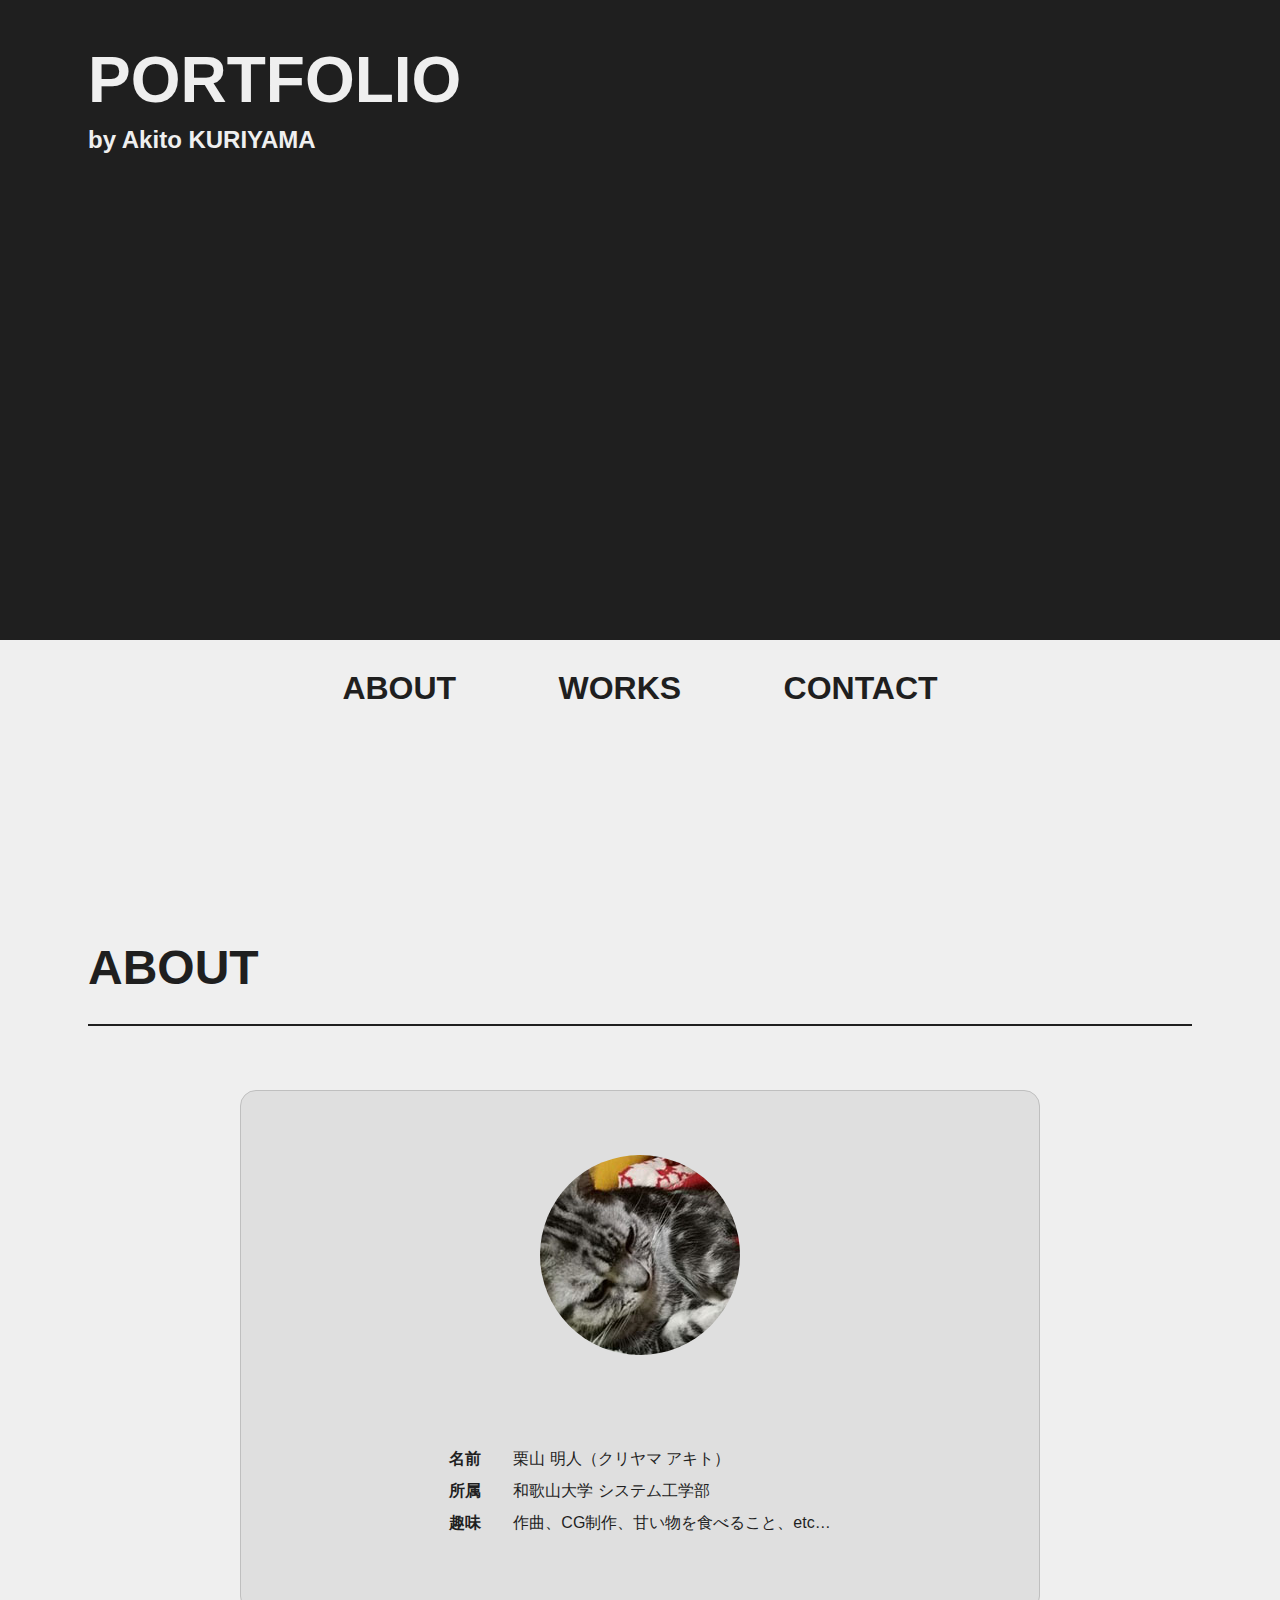
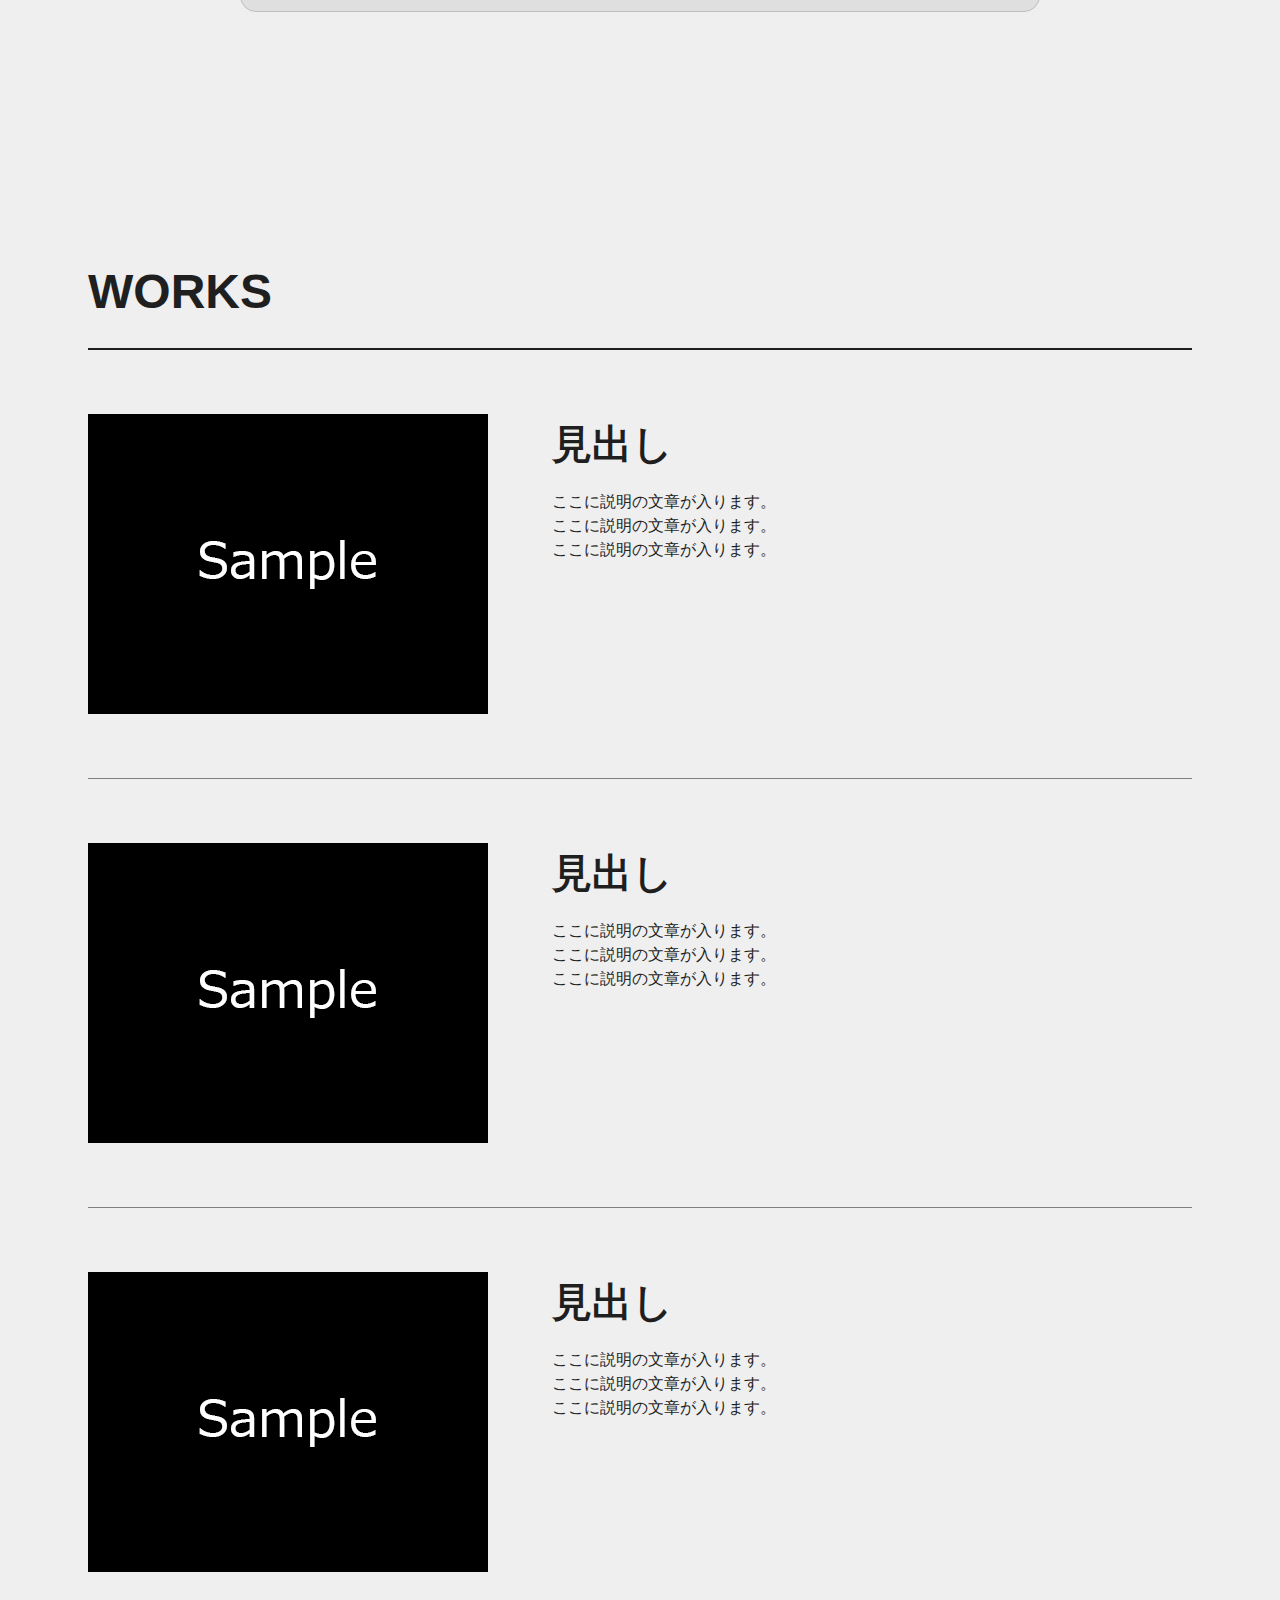
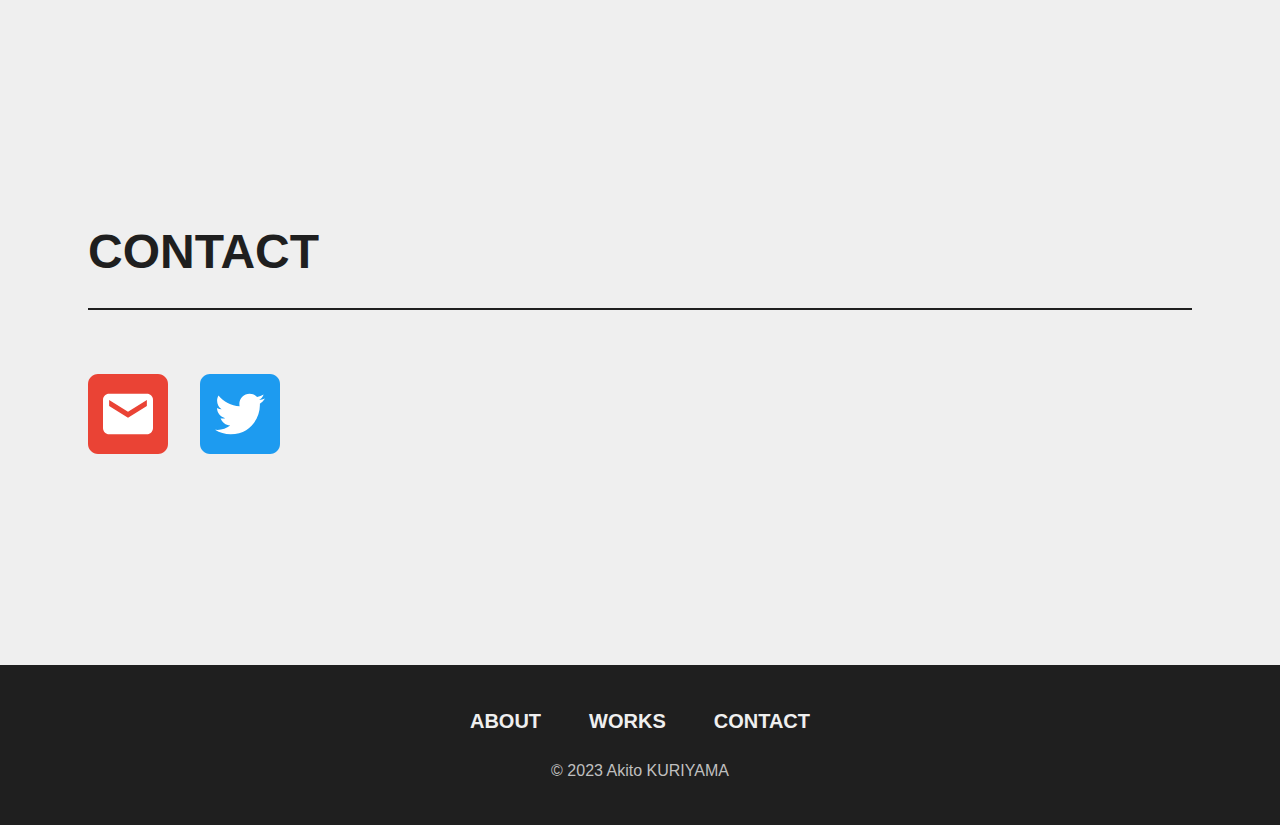
<file: index.html>
<!DOCTYPE html>
<html lang="ja">
  <head>
    <meta charset="UTF-8"/>
    <meta http-equiv="X-UA-Compatible" content="IE=edge"/>
    <meta name="viewport" content="width=device-width, initial-scale=1.0"/>
    <title>PORTFOLIO</title>
    <meta name="description" content="栗山明人のポートフォリオサイトです。"/>
    <link rel="stylesheet" href="style.css"/>
  </head>
  <body>
    <div class="wrapper">
      <header>
        <div class="container">
          <div class="title-box">
            <h1 class="title main-title">PORTFOLIO</h1>
            <p class="title sub-title">by Akito KURIYAMA</p>
          </div>
        </div>
      </header>
      <nav>
        <div class="container">
          <ul class="head-menu">
            <li><a href="#about">ABOUT</a></li>
            <li><a href="#works">WORKS</a></li>
            <li><a href="#contact">CONTACT</a></li>
          </ul>
        </div>
      </nav>
      <main>
        <div class="container section" id="about">
          <h2 class="title section-title">ABOUT</h2>
          <hr class="section-line"/>
          <div class="about-box">
            <img class="about-icon" src="images/icon_about.jpg" alt="アイコン"/>
            <table class="about-table">
              <tbody>
                <tr><th>名前</th><td>栗山 明人（クリヤマ アキト）</td></tr>
                <tr><th>所属</th><td>和歌山大学 システム工学部</td></tr>
                <tr><th>趣味</th><td>作曲、CG制作、甘い物を食べること、etc…</td></tr>
              </tbody>
            </table>
          </div>
        </div>
        <div class="container section" id="works">
          <h2 class="title section-title">WORKS</h2>
          <hr class="section-line"/>
          <div class="works-box">
            <img class="works-img" src="images/kari.png" alt="仮"/>
            <div class="works-text">
              <h3>見出し</h3>
              <p>ここに説明の文章が入ります。</p>
              <p>ここに説明の文章が入ります。</p>
              <p>ここに説明の文章が入ります。</p>
            </div>
          </div>
          <hr class="works-line"/>
          <div class="works-box">
            <img class="works-img" src="images/kari.png" alt="仮"/>
            <div class="works-text">
              <h3>見出し</h3>
              <p>ここに説明の文章が入ります。</p>
              <p>ここに説明の文章が入ります。</p>
              <p>ここに説明の文章が入ります。</p>
            </div>
          </div>
          <hr class="works-line"/>
          <div class="works-box">
            <img class="works-img" src="images/kari.png" alt="仮"/>
            <div class="works-text">
              <h3>見出し</h3>
              <p>ここに説明の文章が入ります。</p>
              <p>ここに説明の文章が入ります。</p>
              <p>ここに説明の文章が入ります。</p>
            </div>
          </div>
        </div>
        <div class="container section" id="contact">
          <h2 class="title section-title">CONTACT</h2>
          <hr class="section-line"/>
          <div class="contact-box">
            <a class="contact-button" href="mailto:kuriyama.cgp@gmail.com">
              <img class="contact-icon" src="images/icon_mail.svg" alt="メールを送る"/>
            </a>
            <a class="contact-button" href="https://twitter.com/Chankuri1221">
              <img class="contact-icon" src="images/icon_twitter.svg" alt="Twitter"/>
            </a>
          </div>
        </div>
      </main>
      <footer>
        <nav>
          <ul class="foot-menu">
            <li><a href="#about">ABOUT</a></li>
            <li><a href="#works">WORKS</a></li>
            <li><a href="#contact">CONTACT</a></li>
          </ul>
        </nav>
        <p class="copyright">© 2023 Akito KURIYAMA</p>
      </footer>
    </div>
  </body>
</html>
</file>
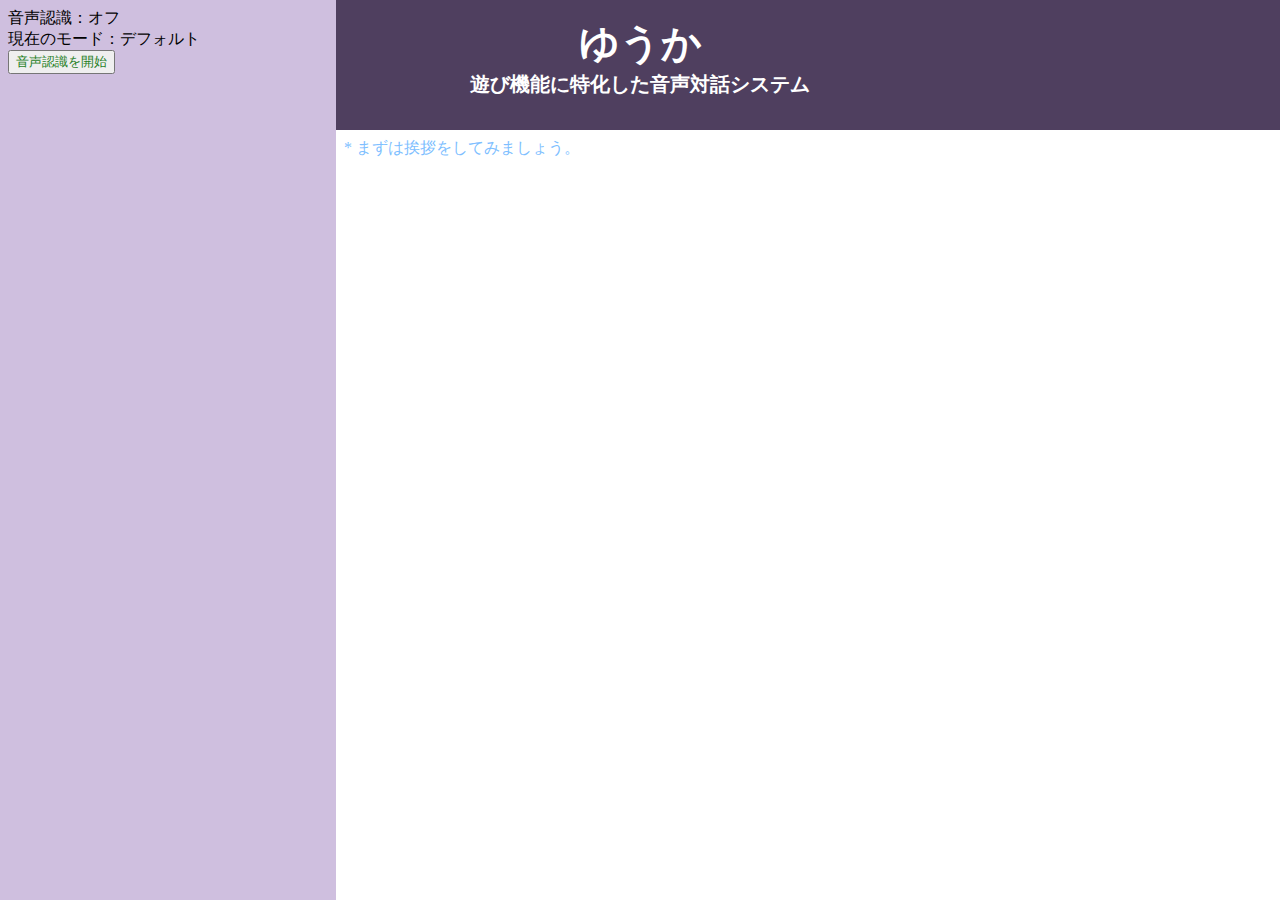
<file: SpokenDialog/index.html>
<!DOCTYPE html>
<html lang="ja">
<head>
<meta name="viewport" content="width=device-width, initial-scale=1">
<meta http-equiv="Content-Type" content="text/html; charset=utf-8">
<meta http-equiv="Content-Style-Type" content="text/css">
<meta http-equiv="Content-Script-Type" content="text/javascript">
<link rel="stylesheet" href="style.css">
<title>音声対話プログラム - 60256089 栗山明人</title>
</head>
<body>


<div id="header">
    <h1>ゆうか</h1>
    <h2>遊び機能に特化した音声対話システム</h2>
</div>

<div id="leftMenu">
    <div id="textArea">
        <div id="isActive"><span style="color:#000000">音声認識：オフ</span></div>
        <div id="modeText">現在のモード：デフォルト</div>
    </div>
    <div id="buttonArea">
        <button id="toggleButton"><span style="color:#1f7f1f">音声認識を開始</span></button>
    </div>
</div>

<div id="resultOutput">
    <span style="color:#7fbfff;">* まずは挨拶をしてみましょう。<br></span>
</div>

<script src="main.js"></script>

</body>
</html>
</file>
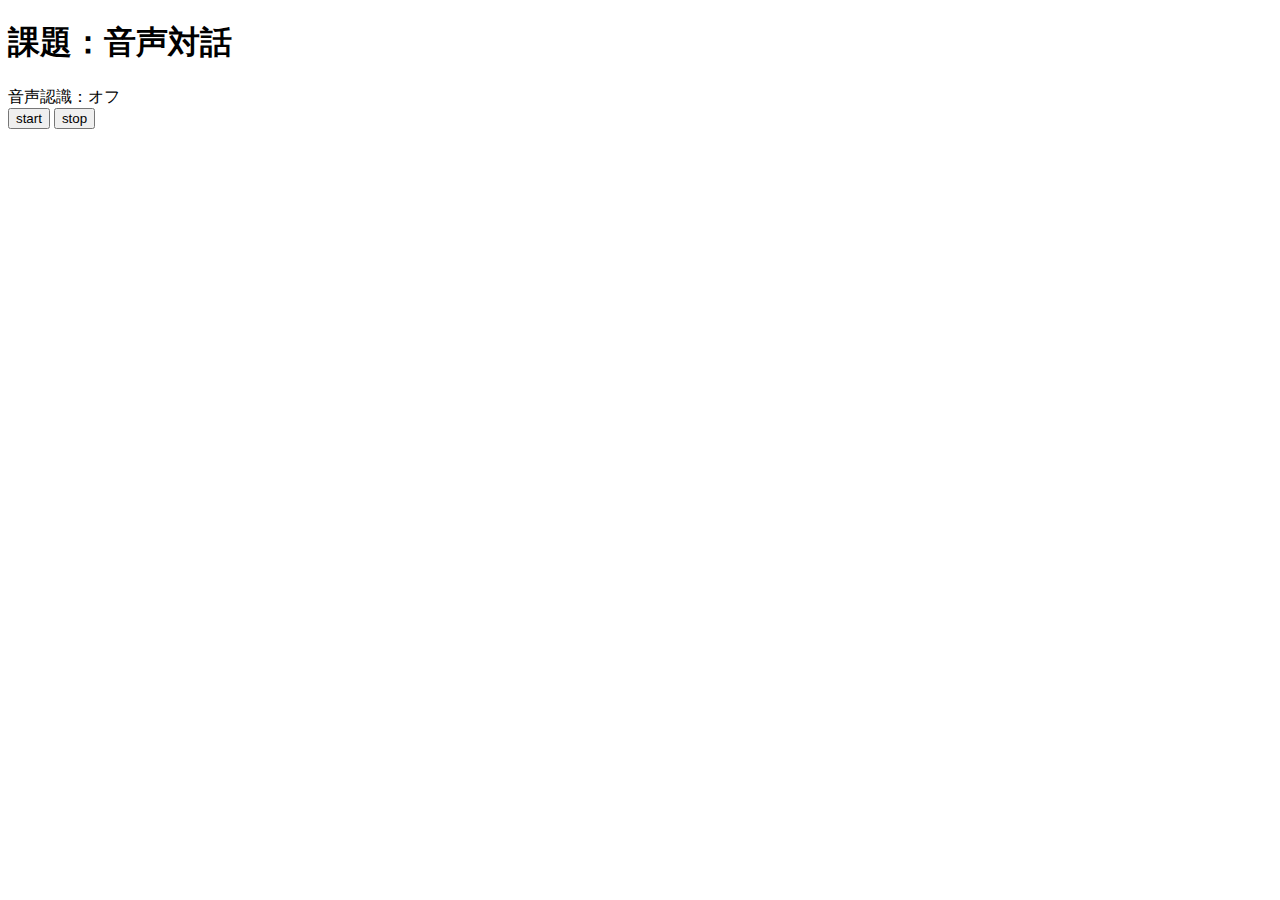
<file: SpokenDialog.html>
<!DOCTYPE html>
<html lang="ja">
<head>
<meta name="viewport" content="width=device-width, initial-scale=1">
<meta http-equiv="Content-Type" content="text/html; charset=utf-8">
<meta http-equiv="Content-Style-Type" content="text/css">
<meta http-equiv="Content-Script-Type" content="text/javascript">
<title>音声対話プログラム - 60256089 栗山明人</title>
</head>
<body>

<h1>課題：音声対話</h1>
<div id = "isActive"><span style="color:#000000">音声認識：オフ</span></div>

<div>
<button id="startButton">start</button>
<button id="stopButton">stop</button>
</div>

<div id="resultOutput"></div>

<style>
</style>

<script src="main.js"></script>

</body>
</html>
</file>
<file: style.css>
* {
  margin: 0;
  border: 0;
  padding: 0;
  font-size: 100%;
  box-sizing: border-box;
  font-family: 'Segoe UI', 'Meiryo', 'Hiragino Sans', sans-serif;
}

li {
  list-style: none;
}

a {
  color: inherit;
  text-decoration: none;
  transition: color 0.3s ease-in-out;
}

a:hover {
  color: #ff1f7f;
}

body {
  line-height: 1;
  color: #1f1f1f;
  background-color: #efefef;
}

.wrapper {
  overflow: hidden;
  display: flex;
  flex-direction: column;
  min-height: 100vh;
}

.container {
  display: flex;
  flex-direction: column;
  align-items: flex-start;
  width: 100%;
  max-width: 1200px;
  margin: 0 auto;
}

header {
  height: 40rem;
  color: #efefef;
  background-color: #1f1f1f;
}

main {
  display: flex;
  flex-direction: column;
  flex: 1;
  gap: 10rem;
  margin: 10rem 0;
}

footer {
  display: flex;
  flex-direction: column;
  align-items: center;
  justify-content: center;
  gap: 2rem;
  height: 10rem;
  color: #efefef;
  background-color: #1f1f1f;
}

.title-box {
  display: flex;
  flex-direction: column;
  align-items: flex-start;
  justify-content: center;
  gap: 1rem;
  padding: 3rem;
}

.title {
  font-family: 'Arial Black', sans-serif;
  font-weight: bold;
}

.main-title {
  font-size: 4rem;
}

.sub-title {
  font-size: 1.5rem;
}

.head-menu {
  display: flex;
  flex-direction: row;
  align-self: center;
  justify-content: space-evenly;
  width: 100%;
  max-width: 800px;
  margin: 2rem 0;
}

.head-menu li {
  font-weight: bold;
  font-size: 2rem;
}

.section {
  padding: 3rem;
}

.section-title {
  font-size: 3rem;
}

.section-line {
  width: 100%;
  margin-top: 2rem;
  margin-bottom: 4rem;
  border-top: solid 2px #1f1f1f;
}

.about-box {
  align-self: center;
  display: flex;
  flex-direction: column;
  align-items: center;
  justify-content: center;
  gap: 5rem;
  width: 100%;
  max-width: 800px;
  padding: 4rem 1rem;
  background-color: #dfdfdf;
  border: solid 1px #bfbfbf;
  border-radius: 16px;
}

.about-icon {
  width: 200px;
  height: auto;
  border-radius: 50%;
}

.about-table {
  border-spacing: 2rem 1rem;
}

.about-table th, .about-table td {
  font-size: 1rem;
}

.works-box {
  display: flex;
  flex-direction: row;
  gap: 4rem;
}

.works-img {
  width: 400px;
  height: 300px;
}

.works-text {
  line-height: 1.5;
}

.works-text h3 {
  font-size: 2.5rem;
  margin-bottom: 1rem;
}

.works-text p {
  font-size: 1rem;
}

.works-line {
  width: 100%;
  margin: 4rem 0;
  border-top: solid 1px #7f7f7f;
}

.contact-box {
  display: flex;
  flex-direction: row;
  align-items: center;
  justify-content: flex-start;
  gap: 2rem;
}

.contact-icon {
  width: 80px;
  height: auto;
}

.foot-menu {
  display: flex;
  flex-direction: row;
  gap: 3rem;
}

.foot-menu li {
  font-weight: bold;
  font-size: 1.25rem;
}

.copyright {
  color: #bfbfbf;
  font-size: 1rem;
}

@media screen and (max-width: 900px) {
  .works-box {
    flex-direction: column;
  }

  .works-img {
    width: 100%;
    height: auto
  }
}

@media screen and (max-width: 600px) {
  * {
    font-size: 75%;
  }

  .about-icon {
    width: 100px;
    height: auto;
  }

  .contact-icon {
    width: 40px;
    height: auto;
  }
}
</file>
<file: SpokenDialog/style.css>
#header h1 {
    font-size: 250%;
}

#header h2 {
    font-size: 125%;
}

#header {
    width: 100%;
    padding-top: 1em;
    padding-bottom: 2em;
    text-align: center;
    font: bold;
    color: #ffffff;
    background-color: #4f3f5f;
    
}

#leftMenu {
    position: absolute;
    float: left;
    width: 25%;
    top: 0;
    bottom: 0;
    padding: 0.5em;
    background-color: #cfbfdf;
}

#resultOutput {
    overflow: hidden;
    overflow-y: scroll;
    float: right;
    width: calc(75% - 2em);
    height: 100%;
    padding: 0.5em;
}

#content {
    position: relative;
}

* {
    font-family: 'Yu Gothic';
    margin: 0;
}
</file>
